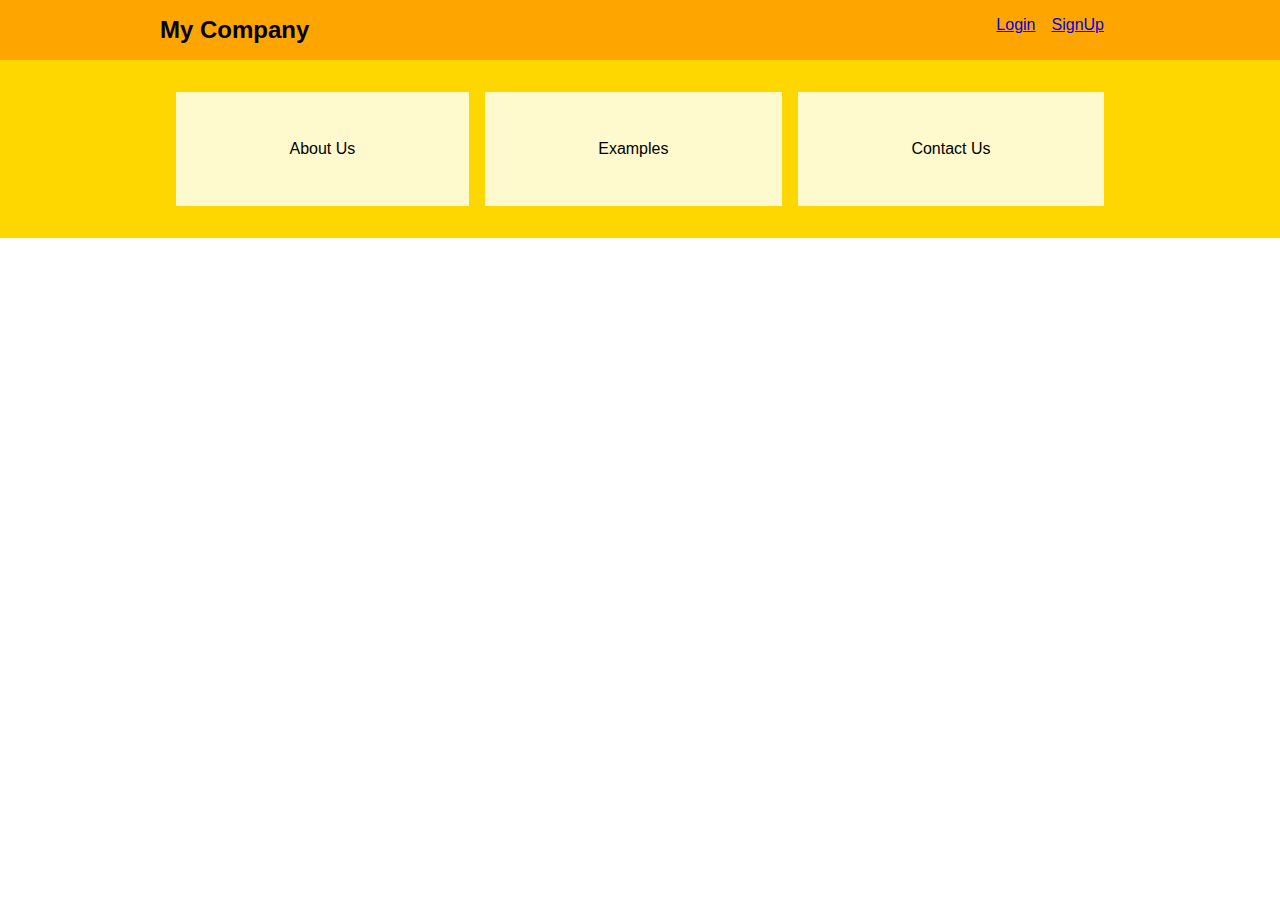
<file: Lab6-McMullen-Meg/Lab6-McMullen-Meg/index.html>
<!DOCTYPE html>
<html lang="en">
	<head>
		<meta charset="UTF-8">
		<meta http-equiv="X-UA-Compatible" content="IE=edge">
		<meta name="viewport" content="width=device-width, initial-scale=1.0">
		<title>Lab 6: Flexbox Practice</title>

		<!-- Stylesheets -->
		<link rel="stylesheet" href="css/normalize.css">
		<link rel="stylesheet" href="css/styles.css">
	</head>

	<body>

	<header>
		<div class="container">
			<nav>
				<h1>My Company</h1>
				<ul>
					<li><a href="#">Login</a></li>
					<li><a href="#">SignUp</a></li>
				</ul>
			</nav>
		</div>
	</header>

	<main>
		<div class="container">
			<section>
				<p>About Us</p>
			</section>
			<section>
				<p>Examples</p>
			</section>
			<section>
				<p>Contact Us</p>
			</section>
		</div>
	</main>

	</body>
</html>
</file>
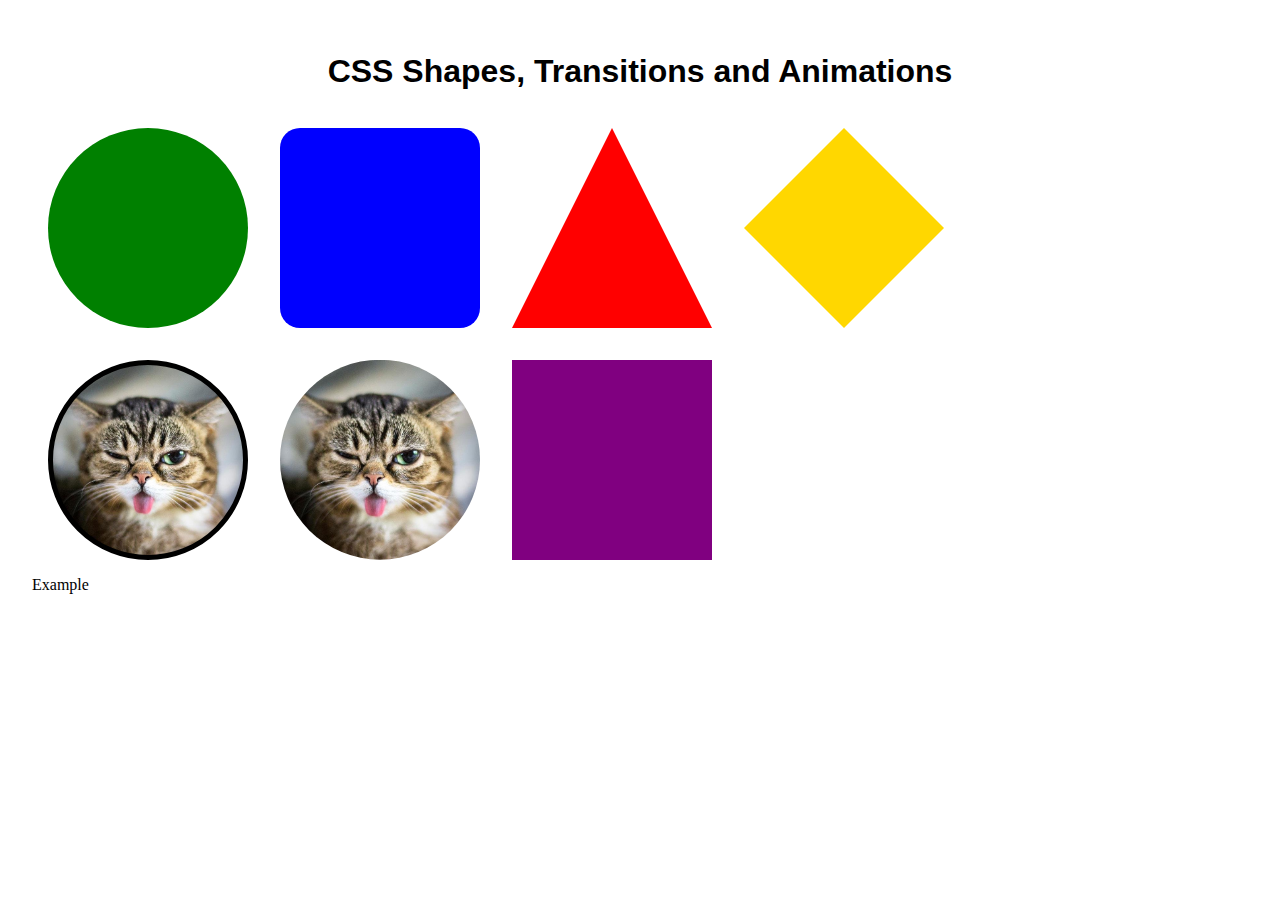
<file: Lab8-McMullen-Meg/Lab 8 Shapes Transitions Animations/index.html>
<!DOCTYPE html>
<html lang="en">

<!--
		I360 Web Design
		Lab 8: CSS Shapes, Transitions & Animations

		https://css-tricks.com/working-with-shapes-in-web-design/
		https://www.w3schools.com/css/css3_transitions.asp
		https://developer.mozilla.org/en-US/docs/Web/CSS/CSS_Transitions/Using_CSS_transition
		https://animate.style/
		https://scotch.io/tutorials/level-up-your-websites-with-animatecss
	-->

<head>
	<meta charset="UTF-8">
	<title>CSS Transitions</title>

	<meta http-equiv="X-UA-Compatible" content="IE=edge">
	<meta name="viewport" content="width=device-width, initial-scale=1.0">

	<!-- Normalize CSS -->
	<link rel="stylesheet" href="css/normalize.css">

	<!-- Animate CSS -->
	<!-- Add either the CDN link (recommended) or path to file in your project folder -->
	<link
    rel="stylesheet"
    href="https://cdnjs.cloudflare.com/ajax/libs/animate.css/4.1.1/animate.min.css"
  	/>


	<!-- Custom CSS -->
	<link rel="stylesheet" href="css/styles.css">
</head>

<body>

	<h1>CSS Shapes, Transitions and Animations</h1>
	<div class="shapes">
		<div class="circle"></div>
		<div class="square"></div>
		<div class="triangle"></div>
		<div class="diamond"></div>

		<div class="bordered-circle"></div>
		<div class="clipped-circle"></div>

		<div class="rectangle"></div>
	</div>
	
	<div class="animate__animated animate__bounce animate__faster">Example</div>

	<!-- OPTIONAL -->
	<!-- feel free to change 'animate__bounce' to another animation -->
	<!-- <script>
			document.querySelectorAll('.shapes div').forEach( shape => {
				shape.addEventListener('click', e => {
					e.preventDefault;
					e.target.classList.toggle('animate__animated');
					e.target.classList.toggle('animate__bounce');
				});
			});
		</script> -->
</body>

</html>
</file>
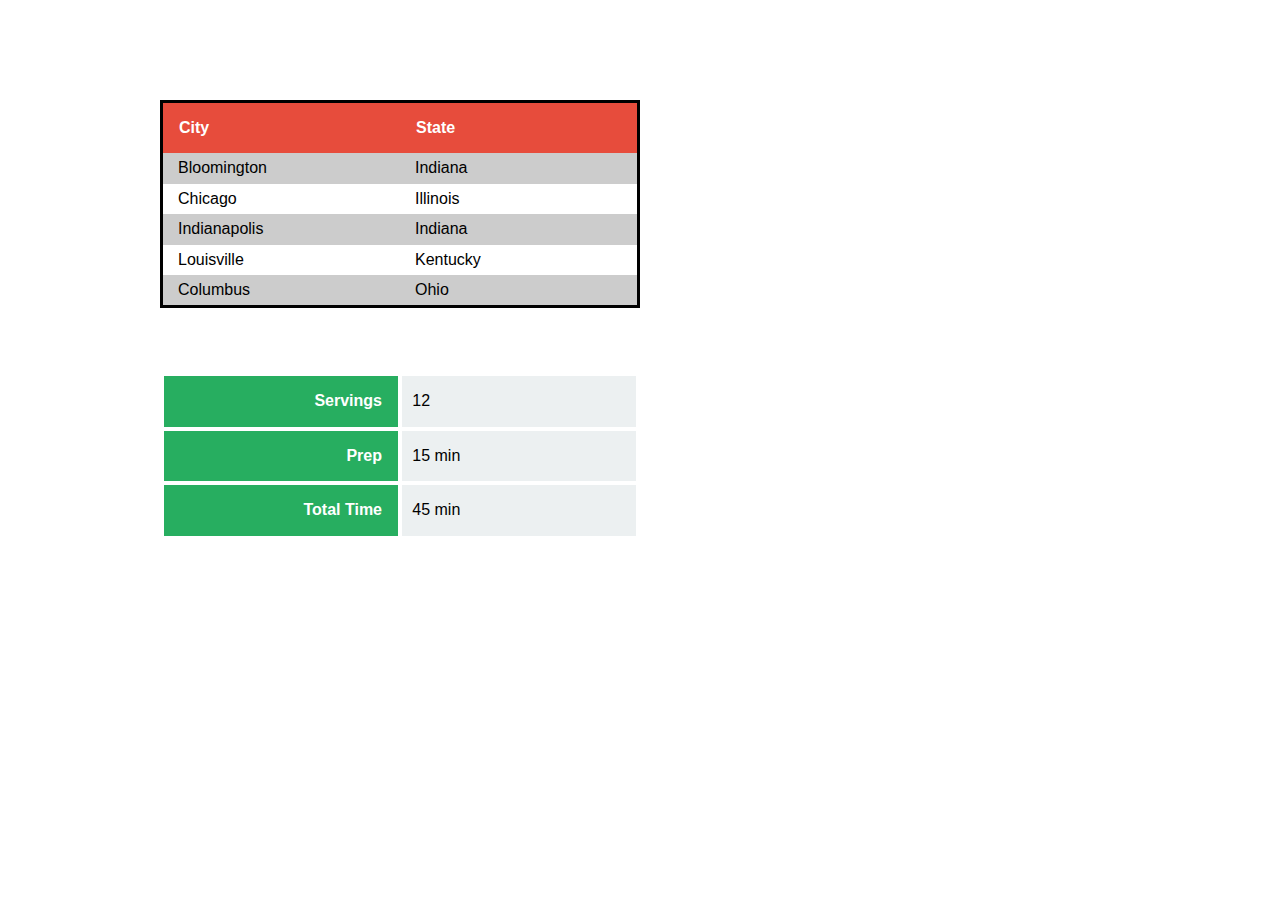
<file: McMullen-Meg-Lab-2/Styling Tables/index.html>
<!DOCTYPE html>
<html lang="en">

<!--
    Styling basic exercise
    I360 Web Design
-->

<head>
    <meta charset="UTF-8">
    <meta http-equiv="X-UA-Compatible" content="IE=edge">
    <meta name="viewport" content="width=device-width, initial-scale=1.0">

    <title>Lab 3: Styling Basic Tables</title>
    <!-- resets browser defaults -->
    <link rel="stylesheet" type="text/css" href="css/normalize.css">
    <!-- custom styles -->
    <link rel="stylesheet" type="text/css" href="css/styles.css">
</head>
<body>
    <div class="container">

        <!-- TABLE CHALLENGE #1 -->
        <table class="table-1">
          <tr>
            <th>City</th>
            <th>State</th>
          </tr>
          <tr>
            <td>Bloomington</td>
            <td>Indiana</td>
          </tr>
          <tr>
            <td>Chicago</td>
            <td>Illinois</td>
          </tr>
          <tr>
            <td>Indianapolis</td>
            <td>Indiana</td>
          </tr>
          <tr>
            <td>Louisville</td>
            <td>Kentucky</td>
          </tr>
          <tr>
            <td>Columbus</td>
            <td>Ohio</td>
          </tr>
        </table>

        <!-- TABLE CHALLENGE #2 -->
        <table class="table-2">
          <tr>
            <th>Servings</th>
            <td>12</td>
          </tr>
          <tr>
            <th>Prep</th>
            <td>15 min</td>
          </tr>
          <tr>
            <th>Total Time</th>
            <td>45 min</td>
          </tr>
        </table>

    </div>
</body>
</html>
</file>
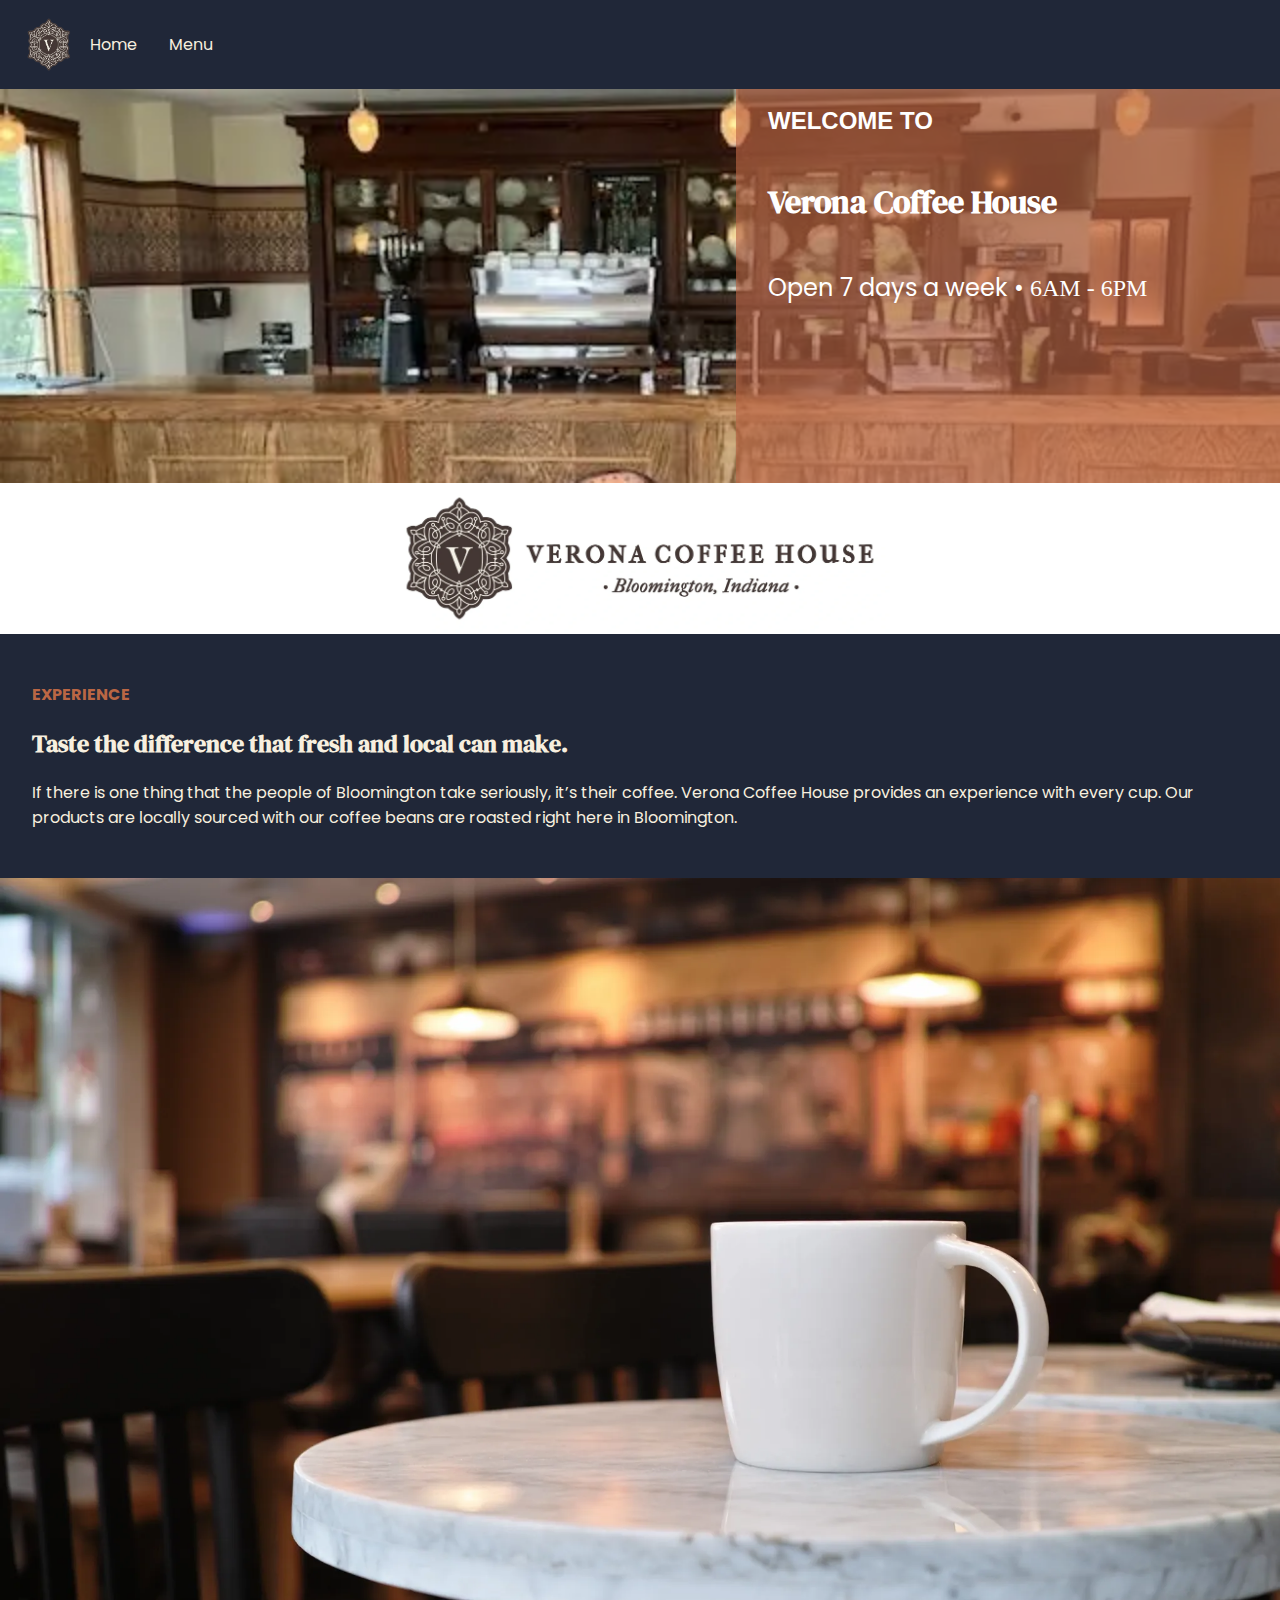
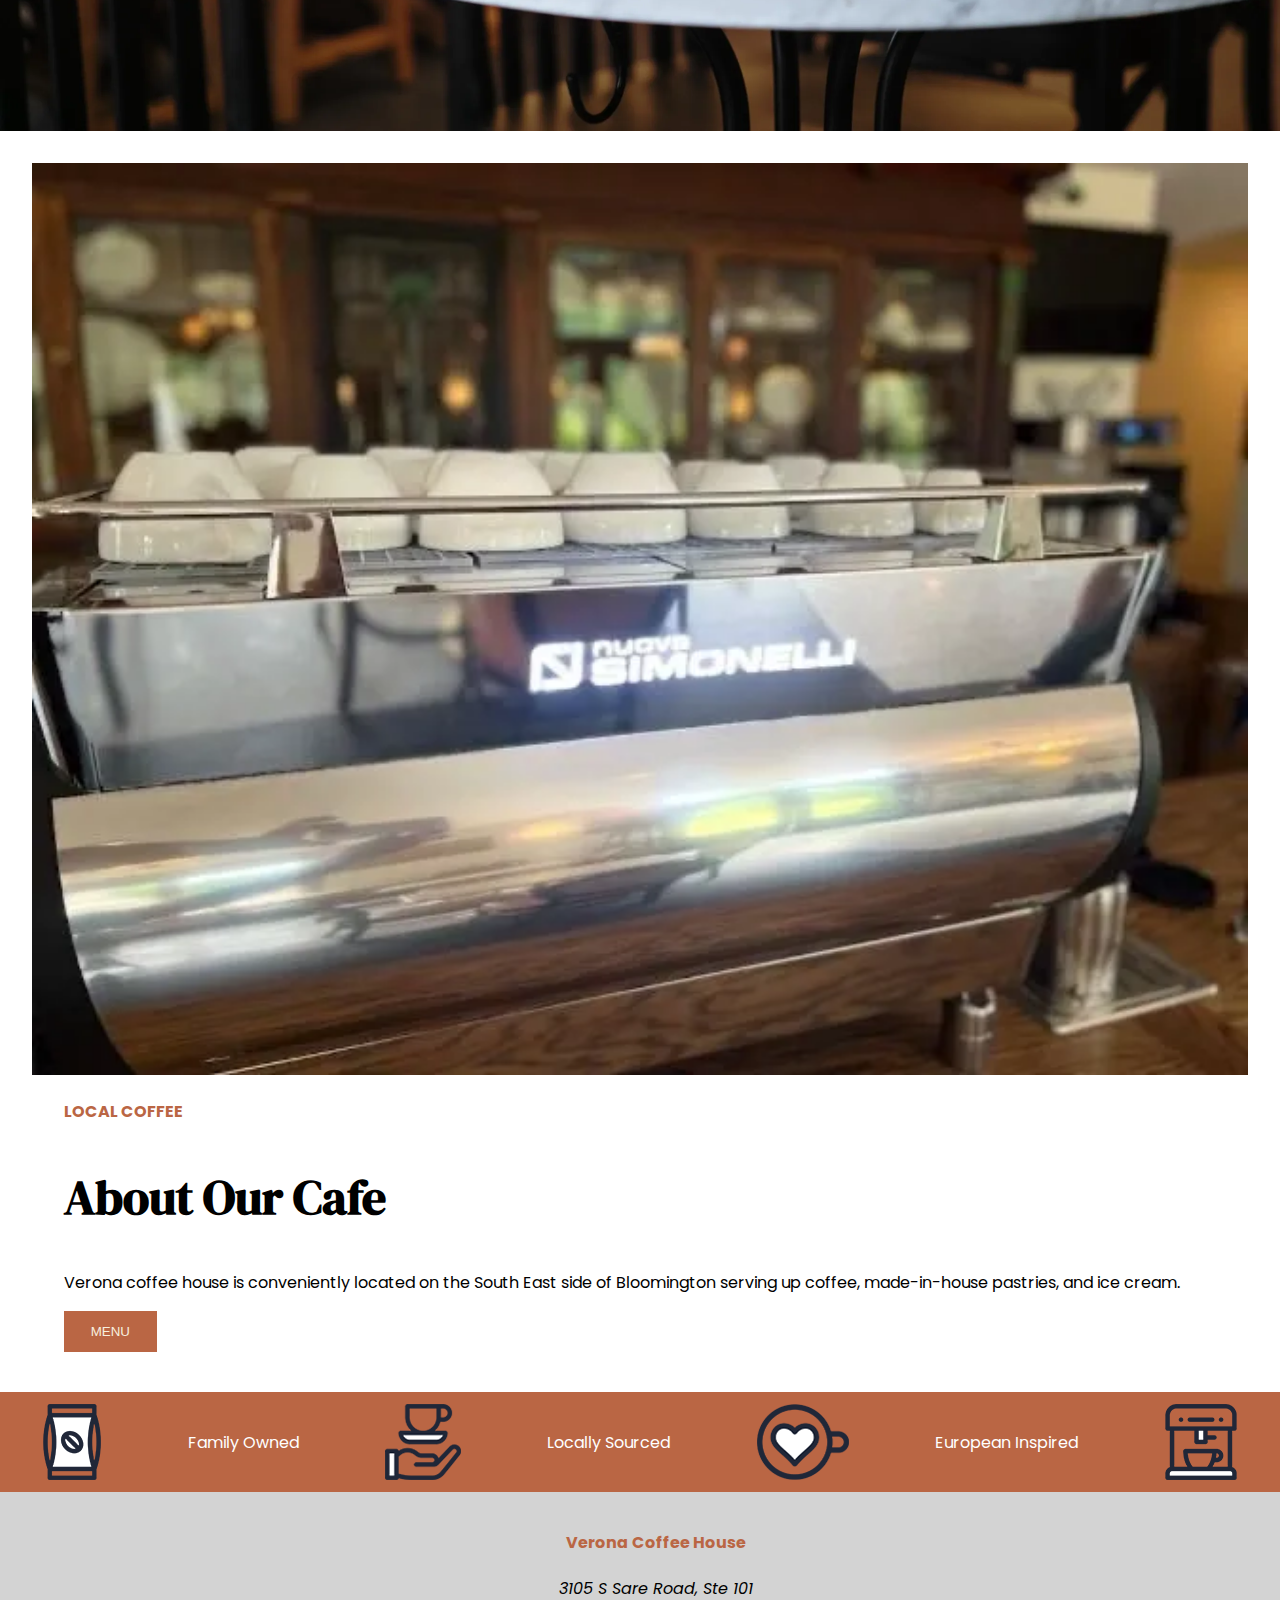
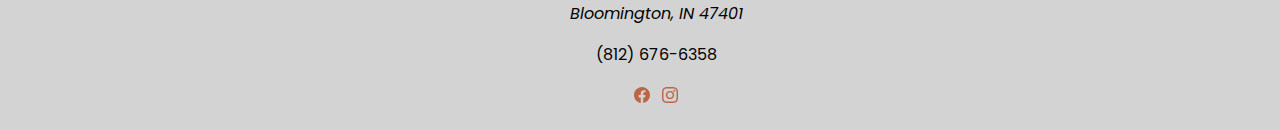
<file: McMullen-Meg-Project4/Project 4/index.html>
<!DOCTYPE html>
<html lang="en">

<head>
    <meta charset="UTF-8">
    <meta name="viewport" content="width=device-width, initial-scale=1.0">
    <title>Verona Coffee House</title>
    <link rel="preconnect" href="https://fonts.googleapis.com">
    <link rel="preconnect" href="https://fonts.gstatic.com" crossorigin>
    <link
        href="https://fonts.googleapis.com/css2?family=DM+Serif+Display:ital@0;1&family=Poppins:ital,wght@0,200;0,400;0,600;1,400&display=swap"
        rel="stylesheet">
    <link rel="stylesheet" href="css/styles.css">
</head>

<body>
    <nav>
        <ul>
            <img class="nav-logo" src="images/nav-logo.png" alt="logo">
            <a href="index.html">
                <li>Home</li>
            </a>
            <a href="menu.html">
                <li>Menu</li>
            </a>
        </ul>
    </nav>

    <main class="home">
        <header>
            <div class="welcome">
                <p class="tag">WELCOME TO</p>
                <h1>Verona Coffee House</h1>
                <p>Open 7 days a week • <span class="hours">6AM - 6PM</span></p>
            </div>
        </header>

        <div class="logodiv">
        <img class="logo" src="images/logo.webp" alt="logo">
        </div>

        <article class="experience">
            <section class="experience-text">
                <p class="tag">EXPERIENCE</p>
                <h2>Taste the difference that fresh and local can make.</h2>
                <p>If there is one thing that the people of Bloomington take seriously, it&rsquo;s their coffee. Verona
                    Coffee House provides an experience with every cup. Our products are locally sourced with our coffee
                    beans are roasted right here in Bloomington.</p>
            </section>
            <section class="experience-image">
                <img src="images/coffee.webp" alt="coffee">
            </section>
        </article>

        <article class="about">
            <section class="about-image">
                <img src="images/mugs.webp" alt="mugs">
            </section>
            <section class="about-text">
                <p class="tag">LOCAL COFFEE</p>
                <h2>About Our Cafe</h2>
                <p>Verona coffee house is conveniently located on the South East side of Bloomington serving up coffee,
                    made-in-house pastries, and ice cream.</p>
                <a href="menu.html"><button>MENU</button></a>
            </section>
        </article>

        <aside>
            <img src="images/coffee-bag-icon.png" alt="coffee icon" style="width: 58px; height: 76px;">
            <p>Family Owned</p>
            <img src="images/coffee-hand-icon.png" alt="coffee icon" style="width: 76px; height: 76px;">
            <p>Locally Sourced</p>
            <img src="images/coffee-love-icon.png" alt="coffee icon" style="width: 92px; height: 76px;">
            <p>European Inspired</p>
            <img src="images/coffee-machine-icon.png" alt="coffee icon" style="width: 72px; height: 76px;">
        </aside>

    </main>

    <footer>
        <h4>Verona Coffee House</h4>
        <address>3105 S Sare Road, Ste 101<br>Bloomington, IN 47401</address>
        <p>(812) 676-6358</p>

        <!-- https://icons.getbootstrap.com/icons/ -->
        <!-- Copy the HTML (SVG code) and Paste HERE -->
        <!-- Or use Font Awesome or Google Icons - choose one method not all three -->
        <div class="footericons">
        <svg xmlns="http://www.w3.org/2000/svg" width="16" height="16" fill="currentColor" class="bi bi-facebook" viewBox="0 0 16 16">
            <path d="M16 8.049c0-4.446-3.582-8.05-8-8.05C3.58 0-.002 3.603-.002 8.05c0 4.017 2.926 7.347 6.75 7.951v-5.625h-2.03V8.05H6.75V6.275c0-2.017 1.195-3.131 3.022-3.131.876 0 1.791.157 1.791.157v1.98h-1.009c-.993 0-1.303.621-1.303 1.258v1.51h2.218l-.354 2.326H9.25V16c3.824-.604 6.75-3.934 6.75-7.951z"/>
          </svg>

        <svg xmlns="http://www.w3.org/2000/svg" width="16" height="16" fill="currentColor" class="bi bi-instagram" viewBox="0 0 16 16">
        <path d="M8 0C5.829 0 5.556.01 4.703.048 3.85.088 3.269.222 2.76.42a3.917 3.917 0 0 0-1.417.923A3.927 3.927 0 0 0 .42 2.76C.222 3.268.087 3.85.048 4.7.01 5.555 0 5.827 0 8.001c0 2.172.01 2.444.048 3.297.04.852.174 1.433.372 1.942.205.526.478.972.923 1.417.444.445.89.719 1.416.923.51.198 1.09.333 1.942.372C5.555 15.99 5.827 16 8 16s2.444-.01 3.298-.048c.851-.04 1.434-.174 1.943-.372a3.916 3.916 0 0 0 1.416-.923c.445-.445.718-.891.923-1.417.197-.509.332-1.09.372-1.942C15.99 10.445 16 10.173 16 8s-.01-2.445-.048-3.299c-.04-.851-.175-1.433-.372-1.941a3.926 3.926 0 0 0-.923-1.417A3.911 3.911 0 0 0 13.24.42c-.51-.198-1.092-.333-1.943-.372C10.443.01 10.172 0 7.998 0h.003zm-.717 1.442h.718c2.136 0 2.389.007 3.232.046.78.035 1.204.166 1.486.275.373.145.64.319.92.599.28.28.453.546.598.92.11.281.24.705.275 1.485.039.843.047 1.096.047 3.231s-.008 2.389-.047 3.232c-.035.78-.166 1.203-.275 1.485a2.47 2.47 0 0 1-.599.919c-.28.28-.546.453-.92.598-.28.11-.704.24-1.485.276-.843.038-1.096.047-3.232.047s-2.39-.009-3.233-.047c-.78-.036-1.203-.166-1.485-.276a2.478 2.478 0 0 1-.92-.598 2.48 2.48 0 0 1-.6-.92c-.109-.281-.24-.705-.275-1.485-.038-.843-.046-1.096-.046-3.233 0-2.136.008-2.388.046-3.231.036-.78.166-1.204.276-1.486.145-.373.319-.64.599-.92.28-.28.546-.453.92-.598.282-.11.705-.24 1.485-.276.738-.034 1.024-.044 2.515-.045v.002zm4.988 1.328a.96.96 0 1 0 0 1.92.96.96 0 0 0 0-1.92zm-4.27 1.122a4.109 4.109 0 1 0 0 8.217 4.109 4.109 0 0 0 0-8.217zm0 1.441a2.667 2.667 0 1 1 0 5.334 2.667 2.667 0 0 1 0-5.334z"/>
        </svg>
        </div>

    </footer>
</body>

</html>
</file>
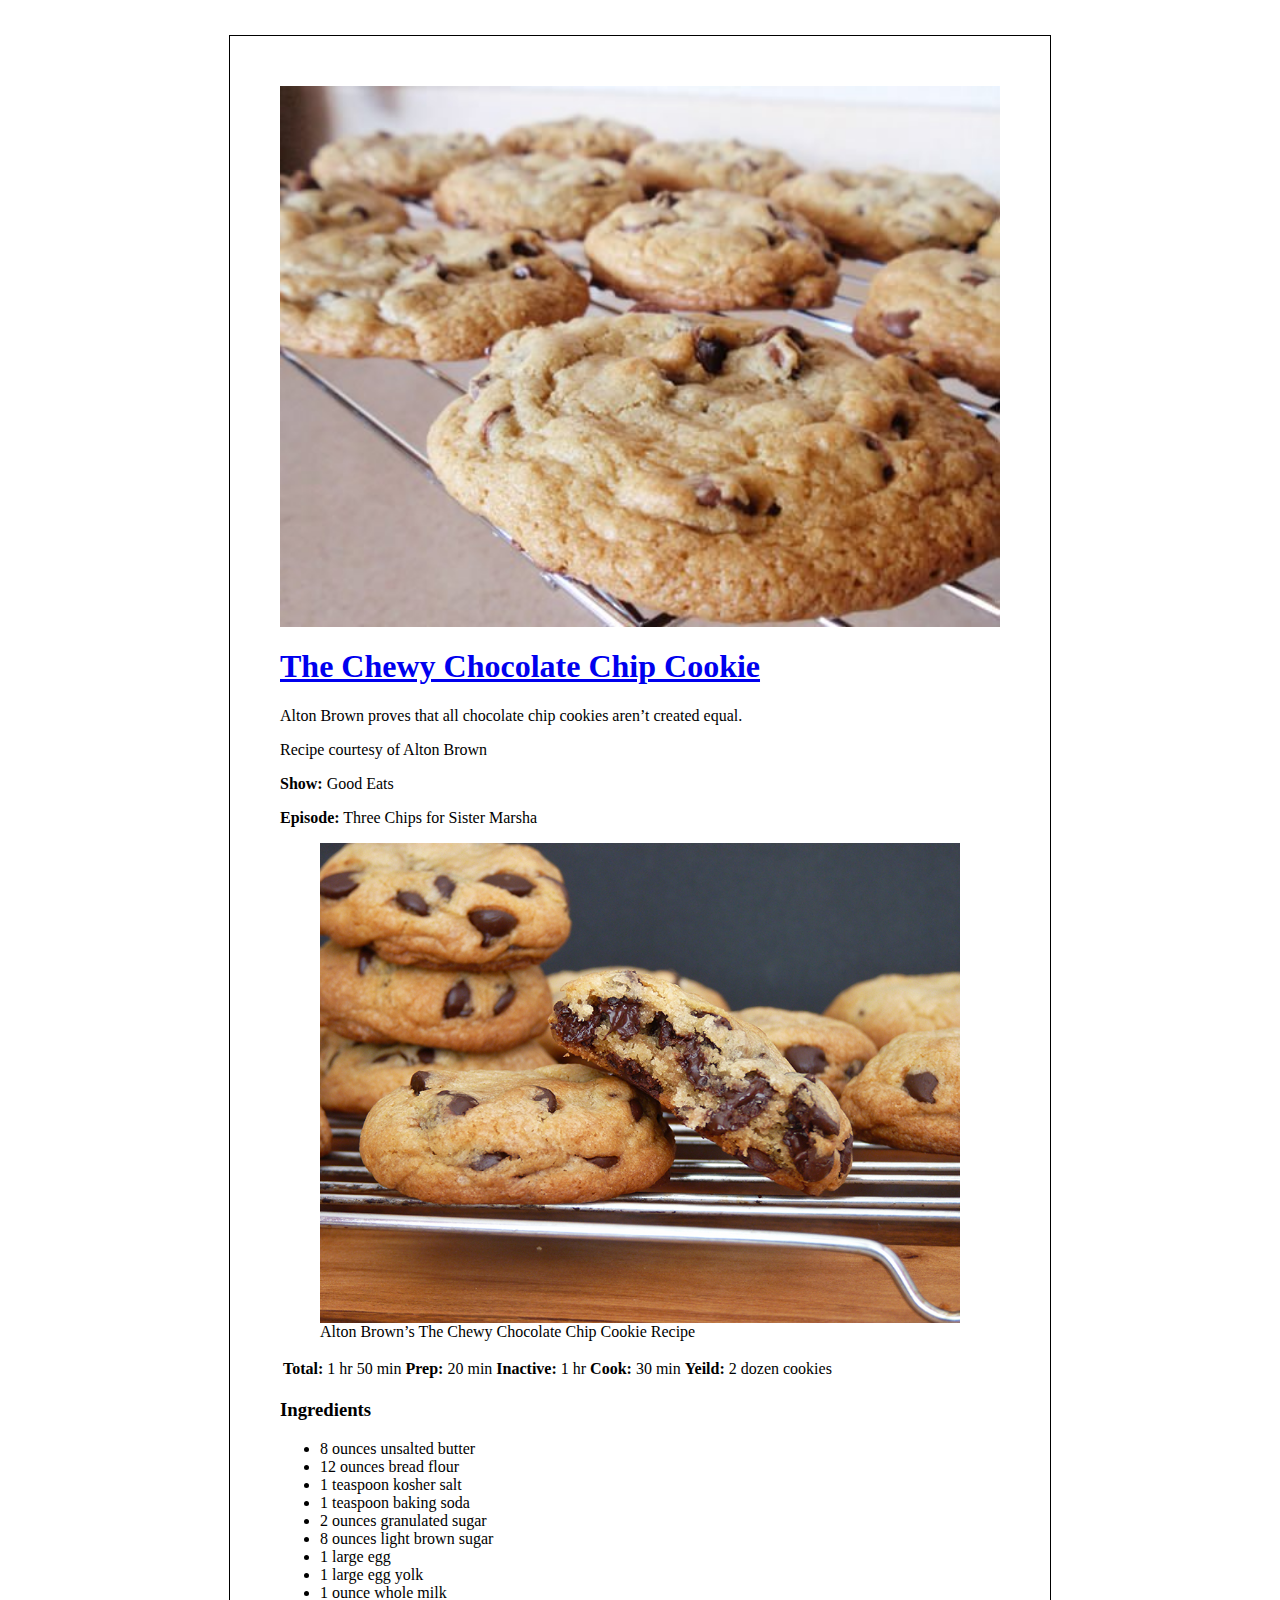
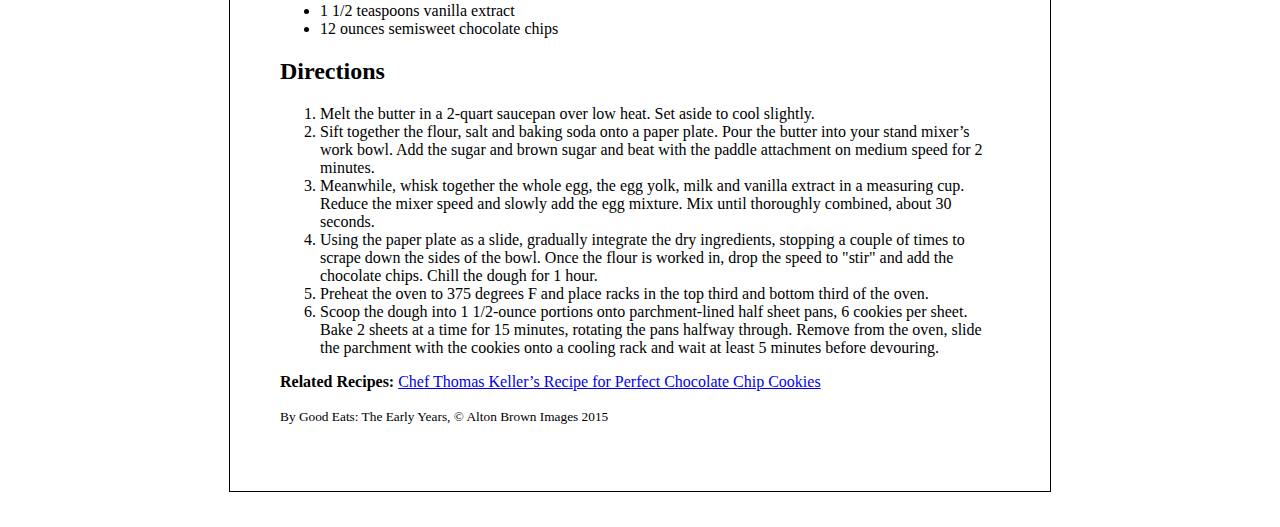
<file: Lab1-McMullen-Meg/LAB 1/chocolate-chip-cookies.html>
<!DOCTYPE html>
<html lang="en">

<head>
    <meta charset="utf-8">
    <meta name="viewport" content="width=device-width, initial-scale=1.0">
    <title>Lab 1</title>

    <style>
        .container {
            width: 720px;
            margin: 35px auto;
            /* centers the container */
            border: 1px solid black;
            padding: 50px;
        }

        img {
            /* forces images to pay attention to width of the div named 'container', which is its parent */
            width: 100%;
            display: block;
        }
    </style>


</head>

<body>
    <div class="container">
        <img src="images/alton-brown-the-chewy-baked.jpg" alt="Chocolate Chip Cookie">

        <h1><a href="https://altonbrown.com/the-chewy-chocolate-chip-cookie-recipe/">The Chewy Chocolate Chip Cookie</a>
        </h1>

        <p>Alton Brown proves that all chocolate chip cookies aren&rsquo;t created equal.</p>

        <p>Recipe courtesy of Alton Brown</p>
        <p><strong>Show:</strong> Good Eats</p>
        <p><strong>Episode:</strong> Three Chips for Sister Marsha</p>

        <figure>
            <img src="images/alton-brown-the-chewy-rack.jpg" alt="Chocolate Chip Cookie rack">
            <figcaption>Alton Brown&rsquo;s The Chewy Chocolate Chip Cookie Recipe</figcaption>
        </figure>


        <table>
            <tr>
                <td><strong>Total:</strong> 1 hr 50 min</td>
                <td><strong>Prep:</strong> 20 min</td>
                <td><strong>Inactive:</strong> 1 hr</td>
                <td><strong>Cook:</strong> 30 min</td>
                <td><strong>Yeild:</strong> 2 dozen cookies</td>
            </tr>
        </table>

        <h3>Ingredients</h3>
        <ul>
            <li> 8 ounces unsalted butter</li>
            <li>12 ounces bread flour</li>
            <li>1 teaspoon kosher salt</li>
            <li>1 teaspoon baking soda</li>
            <li>2 ounces granulated sugar</li>
            <li>8 ounces light brown sugar</li>
            <li>1 large egg</li>
            <li>1 large egg yolk</li>
            <li>1 ounce whole milk</li>
            <li>1 1/2 teaspoons vanilla extract</li>
            <li>12 ounces semisweet chocolate chips</li>
        </ul>

        <h2>Directions</h2>

        <ol>

            <li>Melt the butter in a 2-quart saucepan over low heat. Set aside to cool slightly.</li>

            <li>Sift together the flour, salt and baking soda onto a paper plate. Pour the butter into your stand
                mixer&rsquo;s work bowl. Add the sugar and brown sugar and beat with the paddle attachment on medium
                speed for 2 minutes.</li>

            <li>Meanwhile, whisk together the whole egg, the egg yolk, milk and vanilla extract in a measuring cup.
                Reduce the
                mixer speed and slowly add the egg mixture. Mix until thoroughly combined, about 30 seconds.</li>

            <li>Using the paper plate as a slide, gradually integrate the dry ingredients, stopping a couple of times to
                scrape
                down the sides of the bowl. Once the flour is worked in, drop the speed to "stir" and add the chocolate
                chips.
                Chill the dough for 1 hour.</li>

            <li>Preheat the oven to 375 degrees F and place racks in the top third and bottom third of the oven.</li>

            <li>Scoop the dough into 1 1/2-ounce portions onto parchment-lined half sheet pans, 6 cookies per sheet.
                Bake 2
                sheets at a time for 15 minutes, rotating the pans halfway through. Remove from the oven, slide the
                parchment
                with the cookies onto a cooling rack and wait at least 5 minutes before devouring.</li>

        </ol>

        <p><strong>Related Recipes: </strong><a
                href="https://www.epicurious.com/recipes/member/views/thomas-keller-chocolate-chip-cookies-59d79a19e862ba0c85afb83a"
                target="_blank">Chef Thomas Keller&rsquo;s Recipe for Perfect Chocolate Chip Cookies</a></p>


        <!-- Image caption -->
        <!-- Alton Brown’s The Chewy Chocolate Chip Cookie Recipe -->


        <p><small>By Good Eats: The Early Years, &copy; Alton Brown Images 2015</small></p>



    </div>
</body>

</html>
</file>
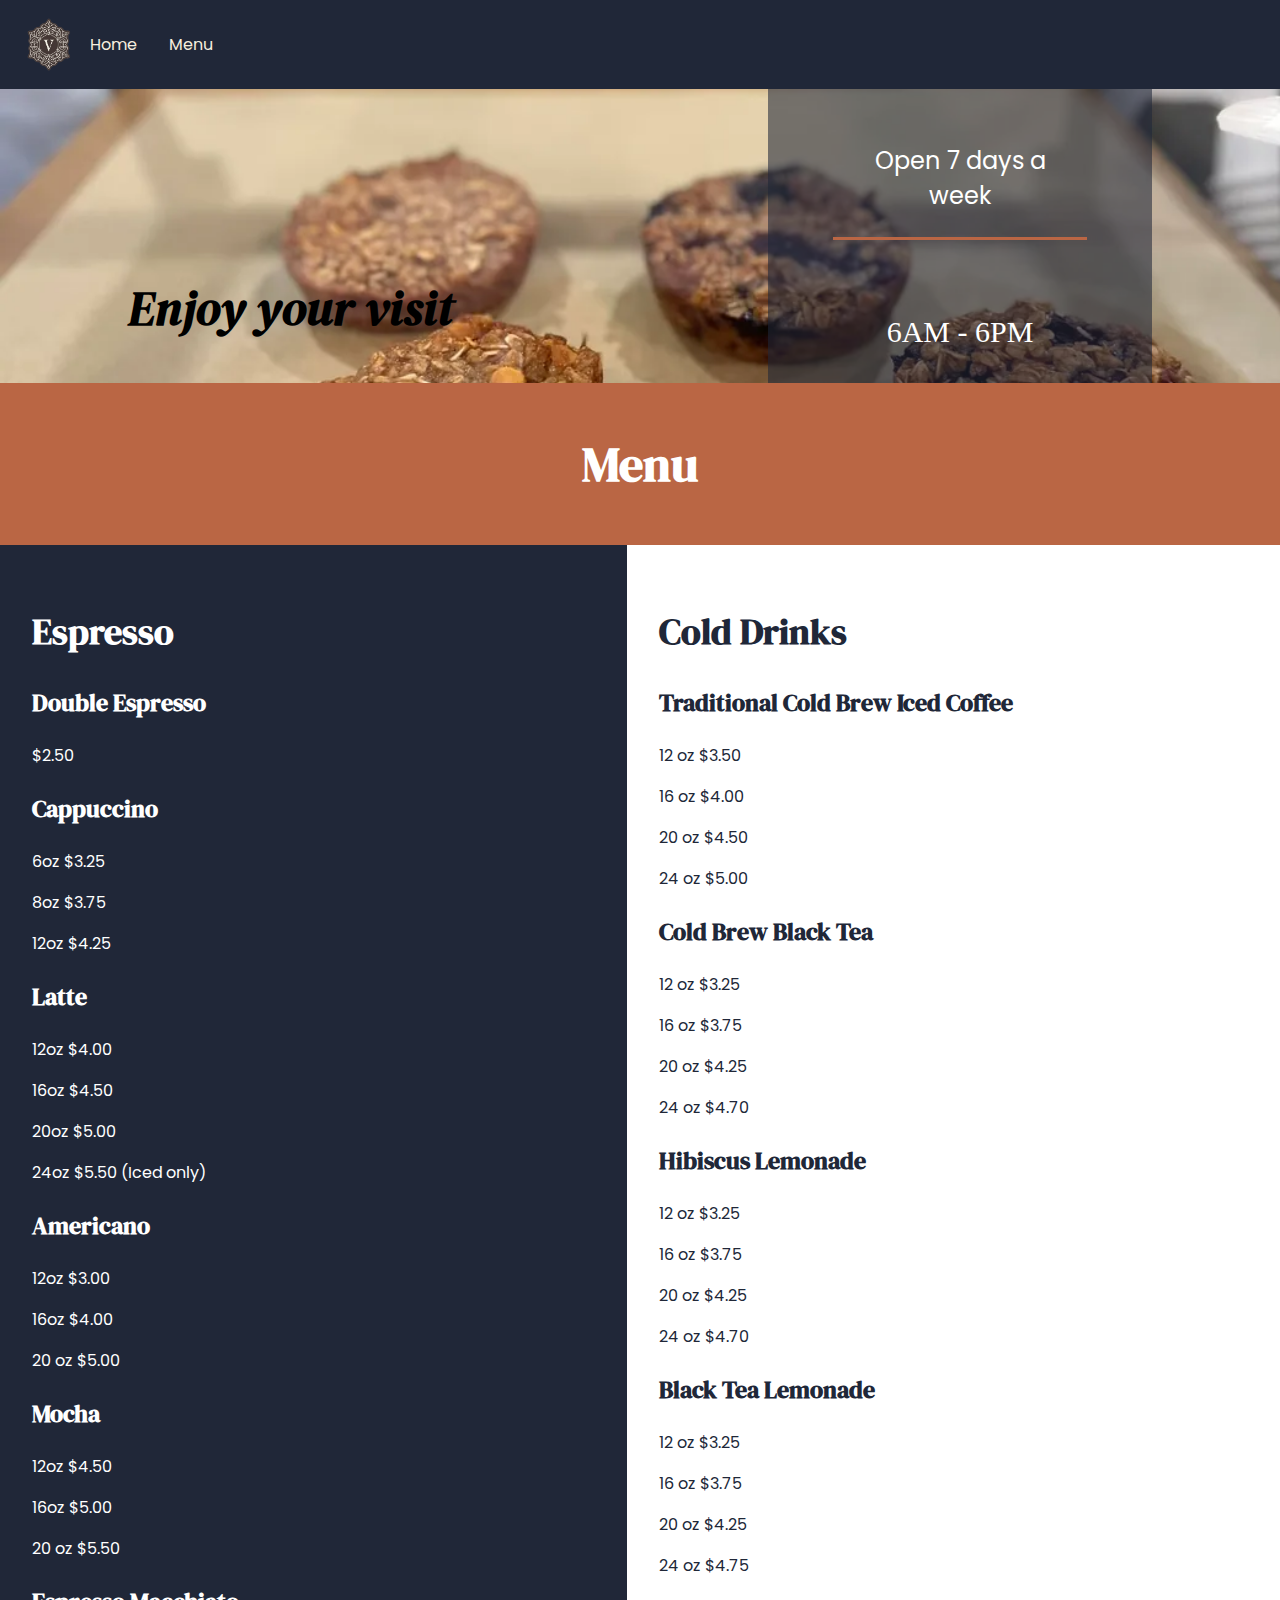
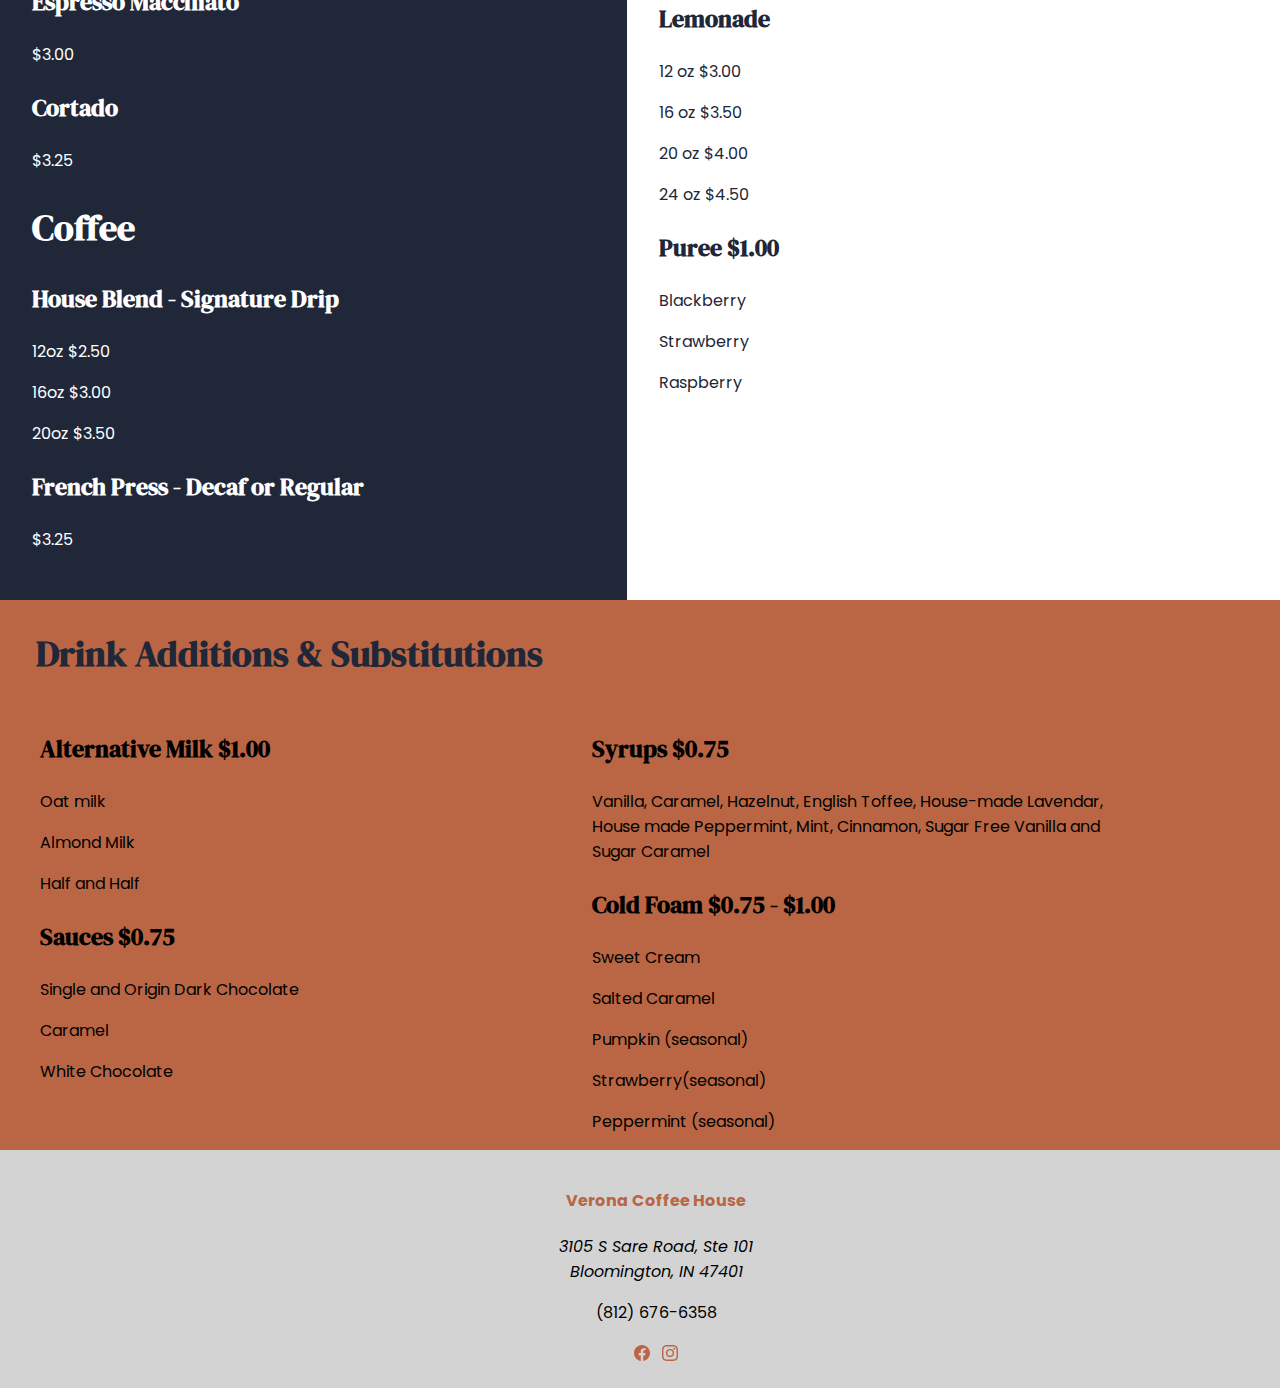
<file: McMullen-Meg-Project4/Project 4/menu.html>
<!DOCTYPE html>
<html lang="en">

<head>
    <meta charset="UTF-8">
    <meta name="viewport" content="width=device-width, initial-scale=1.0">
    <title>Verona Coffee House Menu</title>
    <link rel="preconnect" href="https://fonts.googleapis.com">
    <link rel="preconnect" href="https://fonts.gstatic.com" crossorigin>
    <link
        href="https://fonts.googleapis.com/css2?family=DM+Serif+Display:ital@0;1&family=Poppins:ital,wght@0,200;0,400;0,600;1,400&display=swap"
        rel="stylesheet">
    <link rel="stylesheet" href="css/styles.css">
</head>

<body>
    <nav>
        <ul>
            <img class="nav-logo" src="images/nav-logo.png" alt="logo">
            <a href="index.html">
                <li>Home</li>
            </a>
            <a href="menu.html">
                <li>Menu</li>
            </a>
        </ul>
    </nav>

    <main class="menu">

        <header>
            <p class="enjoy">Enjoy your visit</p>
            <div>
                <p class="opening">Open 7 days a week</p>
                <p class="hours">6AM - 6PM</p>
            </div>
        </header>

        <article class="menu-items">
            <h1>Menu</h1>
            <div class="menu-items-columns">
                <div class="menu-items-background-dark">
                    <div class="menu-items-container">
                        <section class="item-1">
                            <h2>Espresso</h2>

                            <h3>Double Espresso</h3>
                            <p>$2.50</p>

                            <h3>Cappuccino</h3>
                            <p>6oz $3.25</p>
                            <p>8oz $3.75</p>
                            <p>12oz $4.25</p>

                            <h3>Latte</h3>
                            <p>12oz $4.00</p>
                            <p>16oz $4.50</p>
                            <p>20oz $5.00</p>
                            <p>24oz $5.50 (Iced only)</p>

                            <h3>Americano</h3>
                            <p>12oz $3.00</p>
                            <p>16oz $4.00</p>
                            <p>20 oz $5.00</p>

                            <h3>Mocha</h3>
                            <p>12oz $4.50</p>
                            <p>16oz $5.00</p>
                            <p>20 oz $5.50</p>

                            <h3>Espresso Macchiato</h3>
                            <p>$3.00</p>

                            <h3>Cortado</h3>
                            <p>$3.25</p>

                            <h2>Coffee</h2>
                            <h3>House Blend - Signature Drip</h3>
                            <p>12oz $2.50</p>
                            <p>16oz $3.00</p>
                            <p>20oz $3.50</p>

                            <h3>French Press - Decaf or Regular</h3>
                            <p>$3.25</p>
                        </section>
                    </div>
                </div>
                <div class="menu-items-background-light">
                    <div class="menu-items-container">
                        <section class="item-2">
                            <h2>Cold Drinks</h2>
                            <h3>Traditional Cold Brew Iced Coffee</h3>
                            <p>12 oz $3.50</p>
                            <p>16 oz $4.00</p>
                            <p>20 oz $4.50</p>
                            <p>24 oz $5.00</p>

                            <h3>Cold Brew Black Tea</h3>
                            <p>12 oz $3.25</p>
                            <p>16 oz $3.75</p>
                            <p>20 oz $4.25</p>
                            <p>24 oz $4.70</p>

                            <h3>Hibiscus Lemonade</h3>
                            <p>12 oz $3.25</p>
                            <p>16 oz $3.75</p>
                            <p>20 oz $4.25</p>
                            <p>24 oz $4.70</p>

                            <h3>Black Tea Lemonade</h3>
                            <p>12 oz $3.25</p>
                            <p>16 oz $3.75</p>
                            <p>20 oz $4.25</p>
                            <p>24 oz $4.75</p>

                            <h3>Lemonade</h3>
                            <p>12 oz $3.00</p>
                            <p>16 oz $3.50</p>
                            <p>20 oz $4.00</p>
                            <p>24 oz $4.50</p>

                            <h3>Puree $1.00</h3>
                            <p>Blackberry</p>
                            <p>Strawberry</p>
                            <p>Raspberry</p>

                        </section>
                    </div>
                </div>
                <div class="aside">
                    <h2>Drink Additions &amp; Substitutions</h2>
                    <div class="menu-items-background-orange">
                        <section>
                            <h3>Alternative Milk $1.00</h3>
                            <p>Oat milk</p>
                            <p>Almond Milk</p>
                            <p>Half and Half</p>

                            <h3>Sauces $0.75</h3>
                            <p>Single and Origin Dark Chocolate</p>
                            <p>Caramel</p>
                            <p>White Chocolate</p>
                        </section>
                        <section>
                            <h3>Syrups $0.75</h3>
                            <p>Vanilla, Caramel, Hazelnut, English Toffee, House-made Lavendar, House made Peppermint,
                                Mint,
                                Cinnamon, Sugar Free Vanilla and Sugar Caramel</p>

                            <h3>Cold Foam $0.75 - $1.00</h3>
                            <p>Sweet Cream</p>
                            <p>Salted Caramel</p>
                            <p>Pumpkin (seasonal)</p>
                            <p>Strawberry(seasonal)</p>
                            <p>Peppermint (seasonal)</p>
                        </section>
                    </div>
                </div>
            </div>
        </article>
    </main>

    <footer>
        <h4>Verona Coffee House</h4>
        <address>3105 S Sare Road, Ste 101<br>Bloomington, IN 47401</address>
        <p>(812) 676-6358</p>

        <!-- https://icons.getbootstrap.com/icons/ -->
        <!-- Copy the HTML (SVG code) and Paste HERE -->
        <!-- Or use Font Awesome or Google Icons - choose one method not all three -->

        <div class="footericons">
            <svg xmlns="http://www.w3.org/2000/svg" width="16" height="16" fill="currentColor" class="bi bi-facebook"
                viewBox="0 0 16 16">
                <path
                    d="M16 8.049c0-4.446-3.582-8.05-8-8.05C3.58 0-.002 3.603-.002 8.05c0 4.017 2.926 7.347 6.75 7.951v-5.625h-2.03V8.05H6.75V6.275c0-2.017 1.195-3.131 3.022-3.131.876 0 1.791.157 1.791.157v1.98h-1.009c-.993 0-1.303.621-1.303 1.258v1.51h2.218l-.354 2.326H9.25V16c3.824-.604 6.75-3.934 6.75-7.951z" />
            </svg>

            <svg xmlns="http://www.w3.org/2000/svg" width="16" height="16" fill="currentColor" class="bi bi-instagram"
                viewBox="0 0 16 16">
                <path
                    d="M8 0C5.829 0 5.556.01 4.703.048 3.85.088 3.269.222 2.76.42a3.917 3.917 0 0 0-1.417.923A3.927 3.927 0 0 0 .42 2.76C.222 3.268.087 3.85.048 4.7.01 5.555 0 5.827 0 8.001c0 2.172.01 2.444.048 3.297.04.852.174 1.433.372 1.942.205.526.478.972.923 1.417.444.445.89.719 1.416.923.51.198 1.09.333 1.942.372C5.555 15.99 5.827 16 8 16s2.444-.01 3.298-.048c.851-.04 1.434-.174 1.943-.372a3.916 3.916 0 0 0 1.416-.923c.445-.445.718-.891.923-1.417.197-.509.332-1.09.372-1.942C15.99 10.445 16 10.173 16 8s-.01-2.445-.048-3.299c-.04-.851-.175-1.433-.372-1.941a3.926 3.926 0 0 0-.923-1.417A3.911 3.911 0 0 0 13.24.42c-.51-.198-1.092-.333-1.943-.372C10.443.01 10.172 0 7.998 0h.003zm-.717 1.442h.718c2.136 0 2.389.007 3.232.046.78.035 1.204.166 1.486.275.373.145.64.319.92.599.28.28.453.546.598.92.11.281.24.705.275 1.485.039.843.047 1.096.047 3.231s-.008 2.389-.047 3.232c-.035.78-.166 1.203-.275 1.485a2.47 2.47 0 0 1-.599.919c-.28.28-.546.453-.92.598-.28.11-.704.24-1.485.276-.843.038-1.096.047-3.232.047s-2.39-.009-3.233-.047c-.78-.036-1.203-.166-1.485-.276a2.478 2.478 0 0 1-.92-.598 2.48 2.48 0 0 1-.6-.92c-.109-.281-.24-.705-.275-1.485-.038-.843-.046-1.096-.046-3.233 0-2.136.008-2.388.046-3.231.036-.78.166-1.204.276-1.486.145-.373.319-.64.599-.92.28-.28.546-.453.92-.598.282-.11.705-.24 1.485-.276.738-.034 1.024-.044 2.515-.045v.002zm4.988 1.328a.96.96 0 1 0 0 1.92.96.96 0 0 0 0-1.92zm-4.27 1.122a4.109 4.109 0 1 0 0 8.217 4.109 4.109 0 0 0 0-8.217zm0 1.441a2.667 2.667 0 1 1 0 5.334 2.667 2.667 0 0 1 0-5.334z" />
            </svg>
        </div>


    </footer>

</body>

</html>
</file>
<file: Lab6-McMullen-Meg/Lab6-McMullen-Meg/css/styles.css>
/* natural box model */
html {
    box-sizing: border-box;
}
*, *:before, *:after {
    box-sizing: inherit;
}

/* 
  STRUCTURE
*/
.container {
  max-width: 960px;
  margin: 0 auto;
}
header {
  background-color: orange;
  padding: 0 1.0em;
}
main {
  background-color: gold;
}

/*
  NAV
*/
nav {
  /* add flex here */
  display: flex;
  justify-content: space-between;

}
nav ul {
  /* add flex here */
  display: flex;
  

}
nav li {
  display: flex;
  list-style-type: none;
  margin-right: 1.0em; /* so items have a gutter */
  
}

/*
  MAIN
*/
main .container {
  padding: 1.0em;
  /* add flex here */
  display: flex;
  align-items: center;
  justify-content: space-around;
}


section {
  background-color: lemonchiffon;
  padding: 2.0em 3.0em;
  margin: 1.0em 0;
  flex: 1 0 auto;
  text-align: center;
  /* the sections are flex items */
  
}
section:not(:last-child) {
  margin-right: 1.0em;
}

h1, p, li {
  font-family: Helvetica, Arial, sans-serif;
}
h1 { 
  font-size: 24px; 
}
</file>
<file: Lab8-McMullen-Meg/Lab 8 Shapes Transitions Animations/css/styles.css>
/* apply a natural box layout model to all elements */
html {
  box-sizing: border-box;
}
*, *:before, *:after {
  box-sizing: inherit;
}

body { padding: 2.0em;}
h1 { font-family: Verdana, Geneva, Tahoma, sans-serif; text-align: center; }
.shapes { display: flex; flex-flow: row wrap; width: 90vw;}
.shapes div { margin: 1.0em; }

a.button {
  background: #e74c3c;
  color: white;
  padding: 20px;
  text-decoration: none;
  display: inline-block;
  font-size: 50px;
  border-radius: 10px;
}

/* CSS Shapes */

.circle {
  background-color: green;
  /* Add more styles here */
  height: 200px;
  width: 200px;
  border-radius: 50%;

}

.square {
  background: blue;
  /* Add more styles here */
  height: 200px;
  width: 200px;
  border-radius: 10%;
}

.triangle {
  /* red */
  /* Add more styles here */
  height: 0;
  width: 0;
  border-left: 100px solid transparent;
  border-right: 100px solid transparent;
  border-bottom: 200px solid red;
}

.diamond {
  /* gold */
  /* Add more styles here */
  /*background: gold;
  height: 200px;
  width: 200px;
  transform: rotate(45deg);
  transform-origin: 0 100%;*/
  
  position: relative;
  width: 0;
  height: 0;
  border-left: 100px solid transparent;
  border-right: 100px solid transparent;
  border-bottom: 100px solid gold;
}


.diamond::after {
  /* Add more styles here */
  content: "";
  position: absolute;
  bottom: -200px;
  left: -100px;
  width: 0;
  height: 0;
  border-left: 100px solid transparent;
  border-right: 100px solid transparent;
  border-top: 100px solid gold;

}

.rectangle {
  background: purple;
  /* Add more styles here */
  height: 200px;
  width: 200px;
  transition-duration: 1s;
  transition-property: background-color, width;
  transition-timing-function: ease-in;
}

.rectangle:hover {
  /* Add more styles here */
  width: 400px;
  background: pink;

}

.bordered-circle {
  background: url('../images/lil-bub.jpg');
  /* Add more styles here */
  height: 200px;
  width: 200px;
  border-radius: 50%;   
  background-size: contain;
  border: solid black 5px;
}

/* http://bennettfeely.com/clippy/ */
.clipped-circle {
  background: url('../images/lil-bub.jpg');
  /* Add more styles here */  
  height: 200px;
  width: 200px;  
  background-size: contain;
  clip-path: circle(50% at 50% 50%);
}

/* Changes to the animation.css classes */
/* Add CSS variable overwrites here */
.animate__animated.animate__bounce {
  --animate-duration: 2s;
}
</file>
<file: McMullen-Meg-Lab-2/Styling Tables/css/styles.css>
/* natural box model */
html {
    box-sizing: border-box;
}
*, *:before, *:after {
    box-sizing: inherit;
}

.container {
    width: 960px;
    margin: 100px auto;
}

.table-1 {
    margin-bottom: 4.0em;
}

/*
    TABLE CHALLENGE 1
    https://flatuicolors.com/
*/

/* styles the table tag with the ID "table-1"*/
.table-1 {
    table-layout: fixed;
    width: 50%;
    border-collapse: collapse;
    border: 3px solid black;
}

.table-1 tr {
    
}

/* https://css-tricks.com/snippets/css/css3-zebra-striping-a-table/ */
.table-1 tr:nth-child(even) {
    background-color: #ccc;
}

.table-1 td, .table-1 th {
  font-family: Trebuchet, Helvetica, sans-serif;
  
}

.table-1 th {
    background-color: #e74c3c;
    padding: 1em;
    color: white;
    text-align: left;
}

.table-1 td {
    padding: 6px;
    text-indent: 4%;
}

/*
    TABLE CHALLENGE 2
    https://flatuicolors.com/
*/

/* styles the table tag with the ID "table-2"*/
.table-2 {
    table-layout: fixed;
    width: 50%;
    border-collapse: collapse;
    border: 3px solid white;
}

.table-2 td, .table-2 th {
  font-family: Trebuchet, Helvetica, sans-serif;
}

.table-2 th {
    border: 4px solid white;
    background-color: #27ae60;
   padding: 1em;
   color: white; 
   text-align: right;
}

.table-2 td {
    border: 4px solid white;
    background-color: #ecf0f1;
    text-indent: 4%;
}
</file>
<file: McMullen-Meg-Project4/Project 4/css/styles.css>
/* * * * * * * * * * * * * * * * * * * * * * * * * * * * * * * * * * * * * * * 
    GENERAL / STRUCTURE
 * * * * * * * * * * * * * * * * * * * * * * * * * * * * * * * * * * * * * * */
 html {
    height: 100%;              /* for the page to take full window height */
    box-sizing: border-box;    /* to have the footer displayed at the bottom of the page without scrolling */
    }

 body {
    background-color: white;
    color: black;
    margin: 0;
    font-family: Poppins;
}
a {
    text-decoration: none;
}

/* * * * * * * * * * * * * * * * * * * * * * * * * * * * * * * * * * * * * * * 
    TYPOGRAPHY / IMAGES / BUTTONS
    headline font - DM Serif Display
    body copy font - Poppins
    orange - #c16d4c
    dark orange - #ba6644
    black - #202738
 * * * * * * * * * * * * * * * * * * * * * * * * * * * * * * * * * * * * * * */
h1,
h2,
h3 {
    font-family: DM Serif Display;
    padding: auto;
}
p,
li,
td,
figcaption,
address {
}
img {
    width: 100%;
    display: block;
}
button {
    background-color: #ba6644;
    color: #f7efdf;
    padding: 1em 2em;
    border: none;
    margin: auto;
}
button:hover {
    background-color: #202738;
}

/* * * * * * * * * * * * * * * * * * * * * * * * * * * * * * * * * * * * * * * 
    NAVIGATION
    menu items - #f7efdf
    meny items hover - white
 * * * * * * * * * * * * * * * * * * * * * * * * * * * * * * * * * * * * * * */
nav {
    /* fixed position - black bkg color */
    background-color: #202738;
    top: 0;
    width: 100%;
    position: fixed;
    z-index: 100;
}
nav ul {
    display: flex;
    margin-top: 1em;
    padding-left: 0.5em;
    
}
nav li {
    color: #f7efdf;
    padding: 1rem;
    list-style-type: none;
}
nav li:hover {
    color: white;
}
.nav-logo {
    width: 50px;
    padding-left: 1rem;
}
/* * * * * * * * * * * * * * * * * * * * * * * * * * * * * * * * * * * * * * * 
    HOME: HEADER / LOGO
 * * * * * * * * * * * * * * * * * * * * * * * * * * * * * * * * * * * * * * */
.home header {
    margin-top: 83px;
    height: 400px;
    background-image: url('../images/counter.webp');
    background-repeat: no-repeat;
    width: 100%;
    /* display: flex; */
    
}
.welcome {
    /* bkg color orange with a transparency - white text */
    /* takes of 40% of the header component */
    background-color: #ba6544a7;
    color: white;
    width: 40%;
    height: 100%;
    float: right; /*Got to this point with an AI but it says we arent supposed to use float??*/

    display: flex; 
    flex-direction: column;
    align-items: left;
    padding-left: 2em;
    
}
header h1 {
    /* header is 36px in narrow widths, 48px in wider widths */
    
}

header .tag {
    font-family:'Lucida Sans', 'Lucida Sans Regular', 'Lucida Grande', 'Lucida Sans Unicode', Geneva, Verdana, sans-serif;
    color: white;
}
header p {
    /* text is 24px */
    font-size: 24px;
}
header .hours {
    /* DM Serif */
    font-family: DM serif;
}
header img {
    display: flex;

}

.logodiv {
    display: flex;
    justify-content: center;
}

.logo {
    /* don't let the logo image get more than about 500px wide */
    max-width: 500px;
    
}

@media (min-width: 576px) {
    header h1 {
        
    }

    header {
        background-position: 50% 35%;
        background-size: cover;
    }
}

/* * * * * * * * * * * * * * * * * * * * * * * * * * * * * * * * * * * * * * * 
    ARTICLE: ABOUT
 * * * * * * * * * * * * * * * * * * * * * * * * * * * * * * * * * * * * * * */
.about {
    margin: 2em;
    display: flex;
    justify-content: space-around;
    flex-flow: row wrap;
}
.about-text {
    margin: 0.5em 2em;
    width: 100%;
}

.about-image {
    width: 100%;
    
}
.about h2 {
    font-size: 48px;
}
.tag {
    color: #ba6644;
    font-weight: 700;

}

@media (min-width: 1350px) {

    .about-image {
        width: 45%;
    }

    .about-text {
        width: 50%;
    }

    .about h2 {
        font-size: 36px;
    }
}

/* * * * * * * * * * * * * * * * * * * * * * * * * * * * * * * * * * * * * * * 
    ARTICLE: EXPERIENCE
 * * * * * * * * * * * * * * * * * * * * * * * * * * * * * * * * * * * * * * */
.experience {
    background-color: #202738;
    display: flex;
    
    justify-content: space-around;
    flex-flow: row wrap;
}
.experience-text {
    color: #f7efdf;
    margin: 2em;
    width: 100%;
   
    
}
.experience-image {
    width: 100%;
}

@media (min-width: 1300px) {
    .experience-image {
        width: 50%;
    }
    .experience-text {
        width: 45%;
    }
}

/* * * * * * * * * * * * * * * * * * * * * * * * * * * * * * * * * * * * * * * 
    ASIDE
 * * * * * * * * * * * * * * * * * * * * * * * * * * * * * * * * * * * * * * */
aside {
    background-color: #ba6644;
    color: white;
    height: 100px;
    display: flex;
    flex-flow: row wrap;
    justify-content: space-around;
    align-items: center;
    width: 100%;
}
aside img:first-child {
    display: none;
}
aside img:last-child {
    display: none;
}
@media (min-width: 576px) {
    aside img:first-child {
        display: block;
    }
    aside img:last-child {
        display: block;
    }
}

/* * * * * * * * * * * * * * * * * * * * * * * * * * * * * * * * * * * * * * * 
    MENU: HEADER
 * * * * * * * * * * * * * * * * * * * * * * * * * * * * * * * * * * * * * * */
.menu header {
    background-image: url(../images/treats.webp);
    margin-top: 83px;
    background-repeat: no-repeat;
    background-position: center;
    width: 100%;
    height: 300px;
    background-color: #ba6644;
    color: white;

    display: flex; 
    justify-content: space-between;
    padding-left: 2em;
}

.menu header p.enjoy {
    visibility: hidden;
    color: black;
    font-style: italic;
    font-weight: 800;
    font-family: DM Serif Display;
    font-size: 35px;
    margin: 10rem 2em 1em;
    
}
@media (min-width: 576px) {
    .menu header p.enjoy {
        visibility: visible;
    }
}

@media (min-width: 1000px) {
    .menu header p.enjoy {
        font-size: 48px;
        margin: 12rem 2em 1em;
    }
}
.menu h1 {
    margin: 0;
}
.menu header div {
    background-color: #20273892;
    height: 100%;
    width: 100%;
    
}
.menu header div p {
    margin: 0;
    text-align: center;
    padding: 2.5em 1em 1em;

}

.menu .opening {
    border-bottom: solid #ba6644;
    display: inline-block;
    margin-left: 17%;
    margin-right: 17%;
    font-size: 14px;

}

.menu .hours {
    margin: 0;
    font-size: 16px;

}

@media (min-width: 1100px) {
    .menu .hours{
        font-size: 30px;
    }
    .menu .opening{
        font-size: 24px;
        margin-left: 17%;
        margin-right: 17%;
    }
}

@media (min-width: 600px) {
    .menu header div {
        margin-right: 10rem;
        width: 30%;
    }


}

/* * * * * * * * * * * * * * * * * * * * * * * * * * * * * * * * * * * * * * * 
    ARTICLE: MENU-ITEMS
 * * * * * * * * * * * * * * * * * * * * * * * * * * * * * * * * * * * * * * */
.menu-items-columns {
    display: flex;
    flex-flow: wrap;
}
.menu-items-background-dark {
    background-color: #202738;
    color: white;
    padding: 2em;
    width: 50%;
    flex: 1;
}
.menu-items-background-light {
    background-color: white;
    color: #202738;
    padding: 2em;
    width: 46%;
}
.menu-items-container:nth-child(1) {
}
.menu-items-container:nth-child(2) {
}
.menu-items h1 {
    /* font 48px */
    font-size: 48px;
    background-color: #ba6644;
    color: white;
    padding: 1em;
    display: flex;
    justify-content: center;
}
.menu-items h2 {
    /* font 36px */
    font-size: 36px;
   
}
.menu-items h3 {
    /* font 24px */
    font-size: 24px;
}
.menu-items .aside {
    display: inline-flex;
    flex-flow: row;
    flex-wrap: wrap;
    width: 100%;
    background-color: #ba6644;
}
.menu-items-background-orange {
    background-color: #ba6644;
}

.menu-items .aside h2 {
    color:#202738;
    padding-left: 1em;
    background-color: #ba6644;
}
.menu-items .aside section {
    padding-left: 2.5em;
    width: 40%;
    
}

.menu-items-background-orange {
    display: flex;
    flex-flow: column;
}

.menu-items-background-orange section {
    width: 100%;
}

@media (min-width: 600px) {
    .menu-items-background-orange {
        display: flex;
        flex-flow: row wrap;
    }
}

/* * * * * * * * * * * * * * * * * * * * * * * * * * * * * * * * * * * * * * * 
    FOOTER
 * * * * * * * * * * * * * * * * * * * * * * * * * * * * * * * * * * * * * * */
footer {
    display: flex;
    text-align: center;
    flex-flow: column;
    padding: 1em;
    position: relative; /*not fixed*/
    left: 0;
    width: 100%;
    background-color: lightgray;
}
footer h4 {
    /* font Poppins */
    font-family: Poppins;
    color: #ba6644;
}
footer address,
footer p {
}

.footericons {
    flex-flow: row wrap;
}

/* icons - if you don't use SVG, then adjust the CSS selectors for your code */
footer svg {
    padding: 0.25em;
    color: #ba6644;
}
footer svg:hover {
    color: black;
}
</file>
